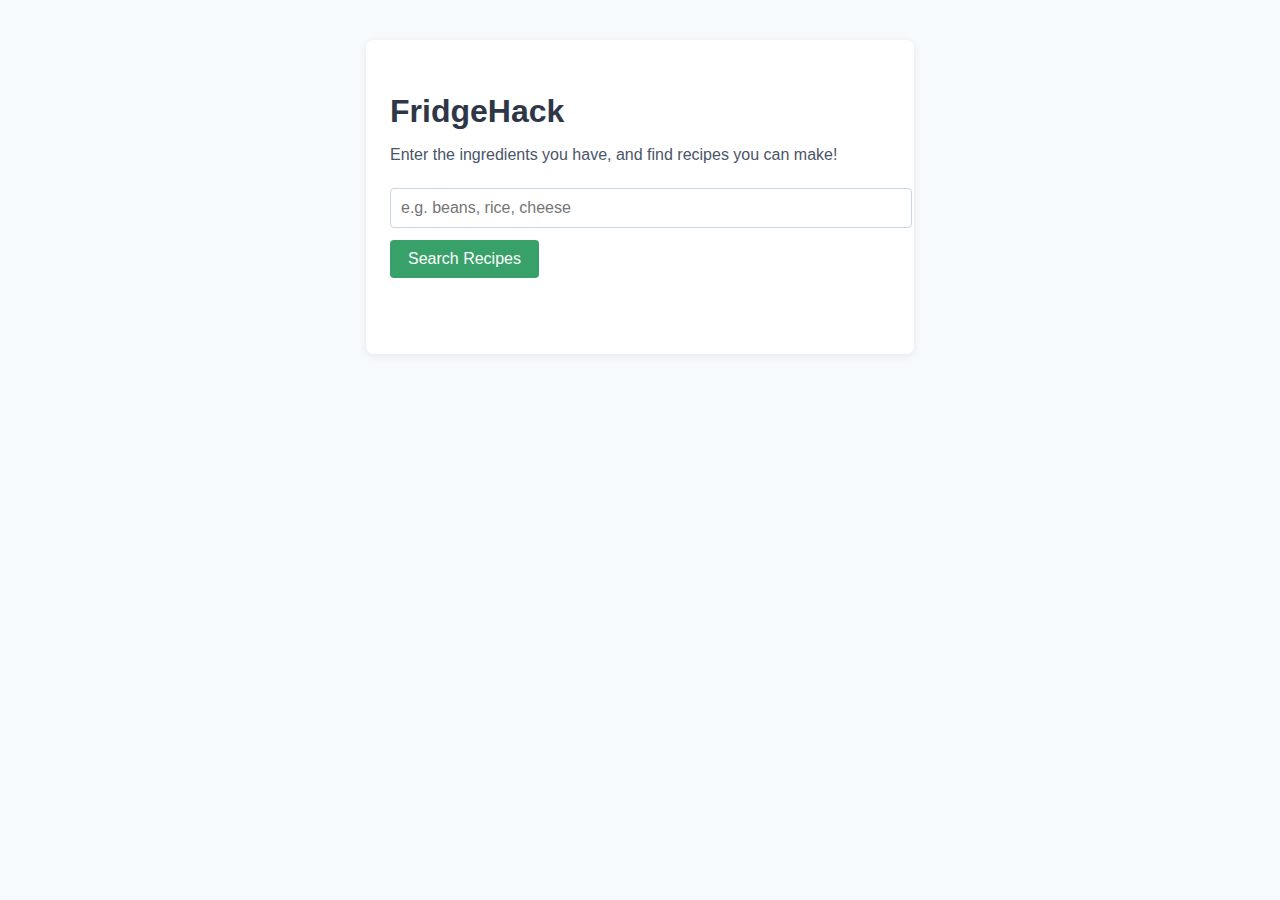
<file: vibe_coding_es30/index.html>
<!DOCTYPE html>
<html lang="en">
<head>
  <meta charset="UTF-8">
  <meta name="viewport" content="width=device-width, initial-scale=1.0">
  <title>FridgeHack MVP</title>
  <link rel="stylesheet" href="style.css">
</head>
<body>
  <div class="container">
    <h1>FridgeHack</h1>
    <p>Enter the ingredients you have, and find recipes you can make!</p>
    <input type="text" id="ingredients-input" placeholder="e.g. beans, rice, cheese">
    <button id="search-btn">Search Recipes</button>
    <div id="recipes-section"></div>
  </div>
  <script src="app.js"></script>
</body>
</html>
</file>
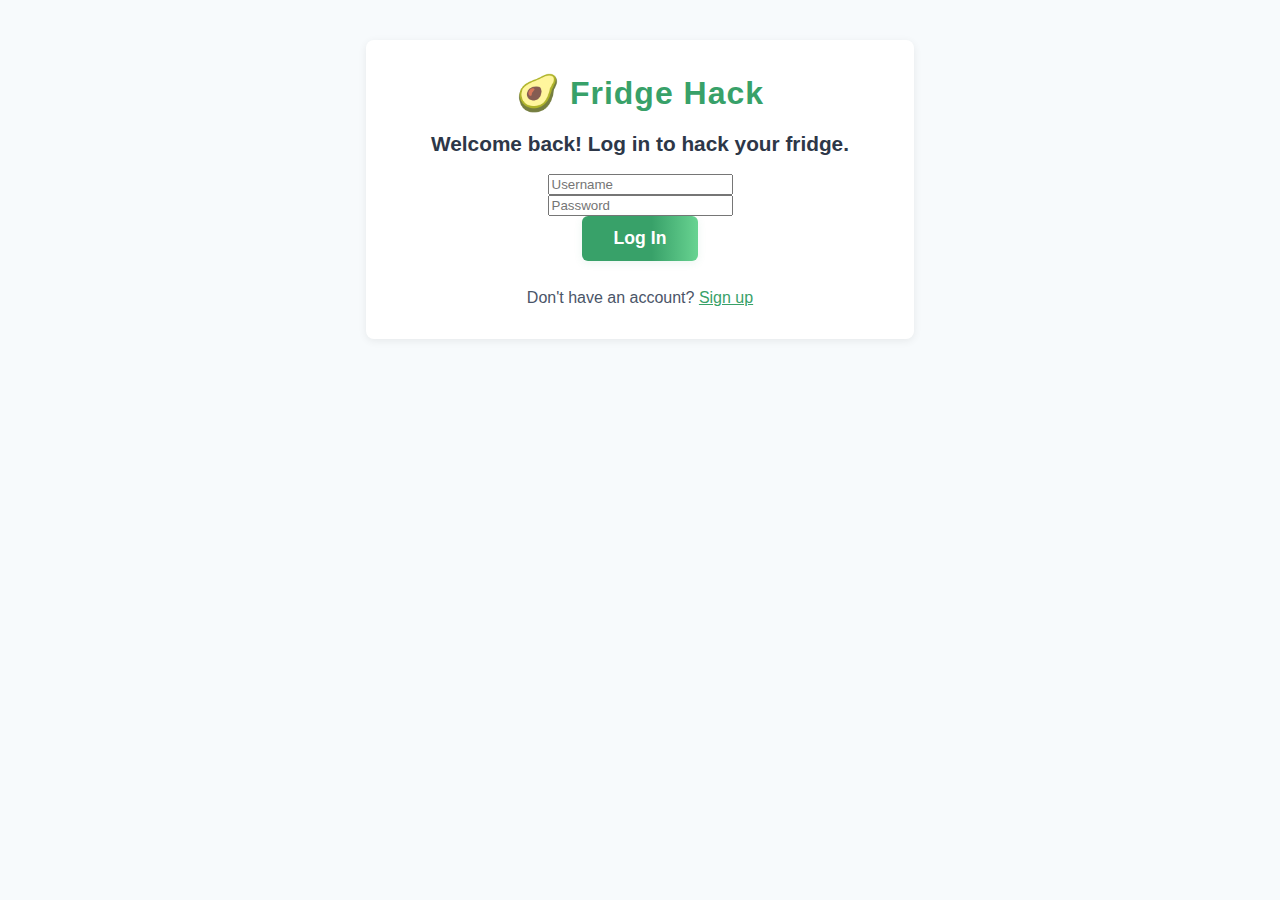
<file: vibe_coding_es30/login.html>
<!DOCTYPE html>
<html lang="en">
<head>
  <meta charset="UTF-8">
  <meta name="viewport" content="width=device-width, initial-scale=1.0">
  <title>Login - Fridge Hack</title>
  <link rel="stylesheet" href="style.css">
</head>
<body>
  <div class="container signup-container">
    <div class="app-header">
      <span class="app-logo">🥑</span>
      <span class="app-title">Fridge Hack</span>
    </div>
    <h2 class="signup-heading">Welcome back! Log in to hack your fridge.</h2>
    <input type="text" id="login-username" placeholder="Username" class="login-input"><br>
    <input type="password" id="login-password" placeholder="Password" class="login-input"><br>
    <button id="login-btn" class="signup-btn">Log In</button>
    <div class="login-option">Don't have an account? <a href="signup.html">Sign up</a></div>
  </div>
  <script>
    document.getElementById('login-btn').onclick = function() {
      // For MVP, just go to the main app
      window.location.href = 'index.html';
    };
  </script>
</body>
</html>
</file>
<file: vibe_coding_es30/style.css>
/* --- Signup Page Enhancements --- */
.signup-container {
  text-align: center;
  padding-top: 24px;
}
.app-header {
  display: flex;
  align-items: center;
  justify-content: center;
  margin-bottom: 18px;
}
.app-logo {
  font-size: 2.2rem;
  margin-right: 10px;
}
.app-title {
  font-size: 2rem;
  font-weight: bold;
  color: #38a169;
  letter-spacing: 1px;
}
.signup-img {
  max-width: 220px;
  width: 100%;
  margin-bottom: 18px;
  border-radius: 12px;
  box-shadow: 0 4px 16px rgba(56,161,105,0.13);
  border: 2px solid #c6f6d5;
}
.signup-heading {
  color: #2d3748;
  margin-bottom: 18px;
  font-size: 1.3rem;
}
.highlight {
  color: #38a169;
  font-weight: bold;
}
.signup-btn {
  background: linear-gradient(90deg, #38a169 60%, #68d391 100%);
  color: #fff;
  border: none;
  padding: 12px 32px;
  border-radius: 6px;
  font-size: 1.1rem;
  font-weight: 600;
  cursor: pointer;
  margin-bottom: 18px;
  box-shadow: 0 2px 8px rgba(56,161,105,0.10);
  transition: background 0.2s;
}
.signup-btn:hover {
  background: linear-gradient(90deg, #2f855a 60%, #48bb78 100%);
}
.login-option {
  margin-top: 10px;
  color: #4a5568;
  font-size: 1rem;
}
.login-option a {
  color: #38a169;
  text-decoration: underline;
  cursor: pointer;
  font-weight: 500;
}
body {
  font-family: Arial, sans-serif;
  background: #f7fafc;
  margin: 0;
  padding: 0;
}
.container {
  max-width: 500px;
  margin: 40px auto;
  background: #fff;
  border-radius: 8px;
  box-shadow: 0 2px 8px rgba(0,0,0,0.07);
  padding: 32px 24px;
}
h1 {
  color: #2d3748;
  margin-bottom: 8px;
}
p {
  color: #4a5568;
  margin-bottom: 24px;
}
#ingredients-input {
  width: 100%;
  padding: 10px;
  border: 1px solid #cbd5e0;
  border-radius: 4px;
  margin-bottom: 12px;
  font-size: 16px;
}
#search-btn {
  background: #38a169;
  color: #fff;
  border: none;
  padding: 10px 18px;
  border-radius: 4px;
  font-size: 16px;
  cursor: pointer;
  margin-bottom: 20px;
}
#search-btn:hover {
  background: #2f855a;
}
#recipes-section {
  margin-top: 24px;
}
.recipe {
  background: #f0fff4;
  border: 1px solid #c6f6d5;
  border-radius: 6px;
  padding: 16px;
  margin-bottom: 16px;
}
.recipe-title {
  font-weight: bold;
  color: #276749;
  margin-bottom: 6px;
}
.recipe-ingredients {
  color: #4a5568;
  font-size: 15px;
  margin-bottom: 4px;
}
.recipe-instructions {
  color: #2d3748;
  font-size: 15px;
}
</file>
